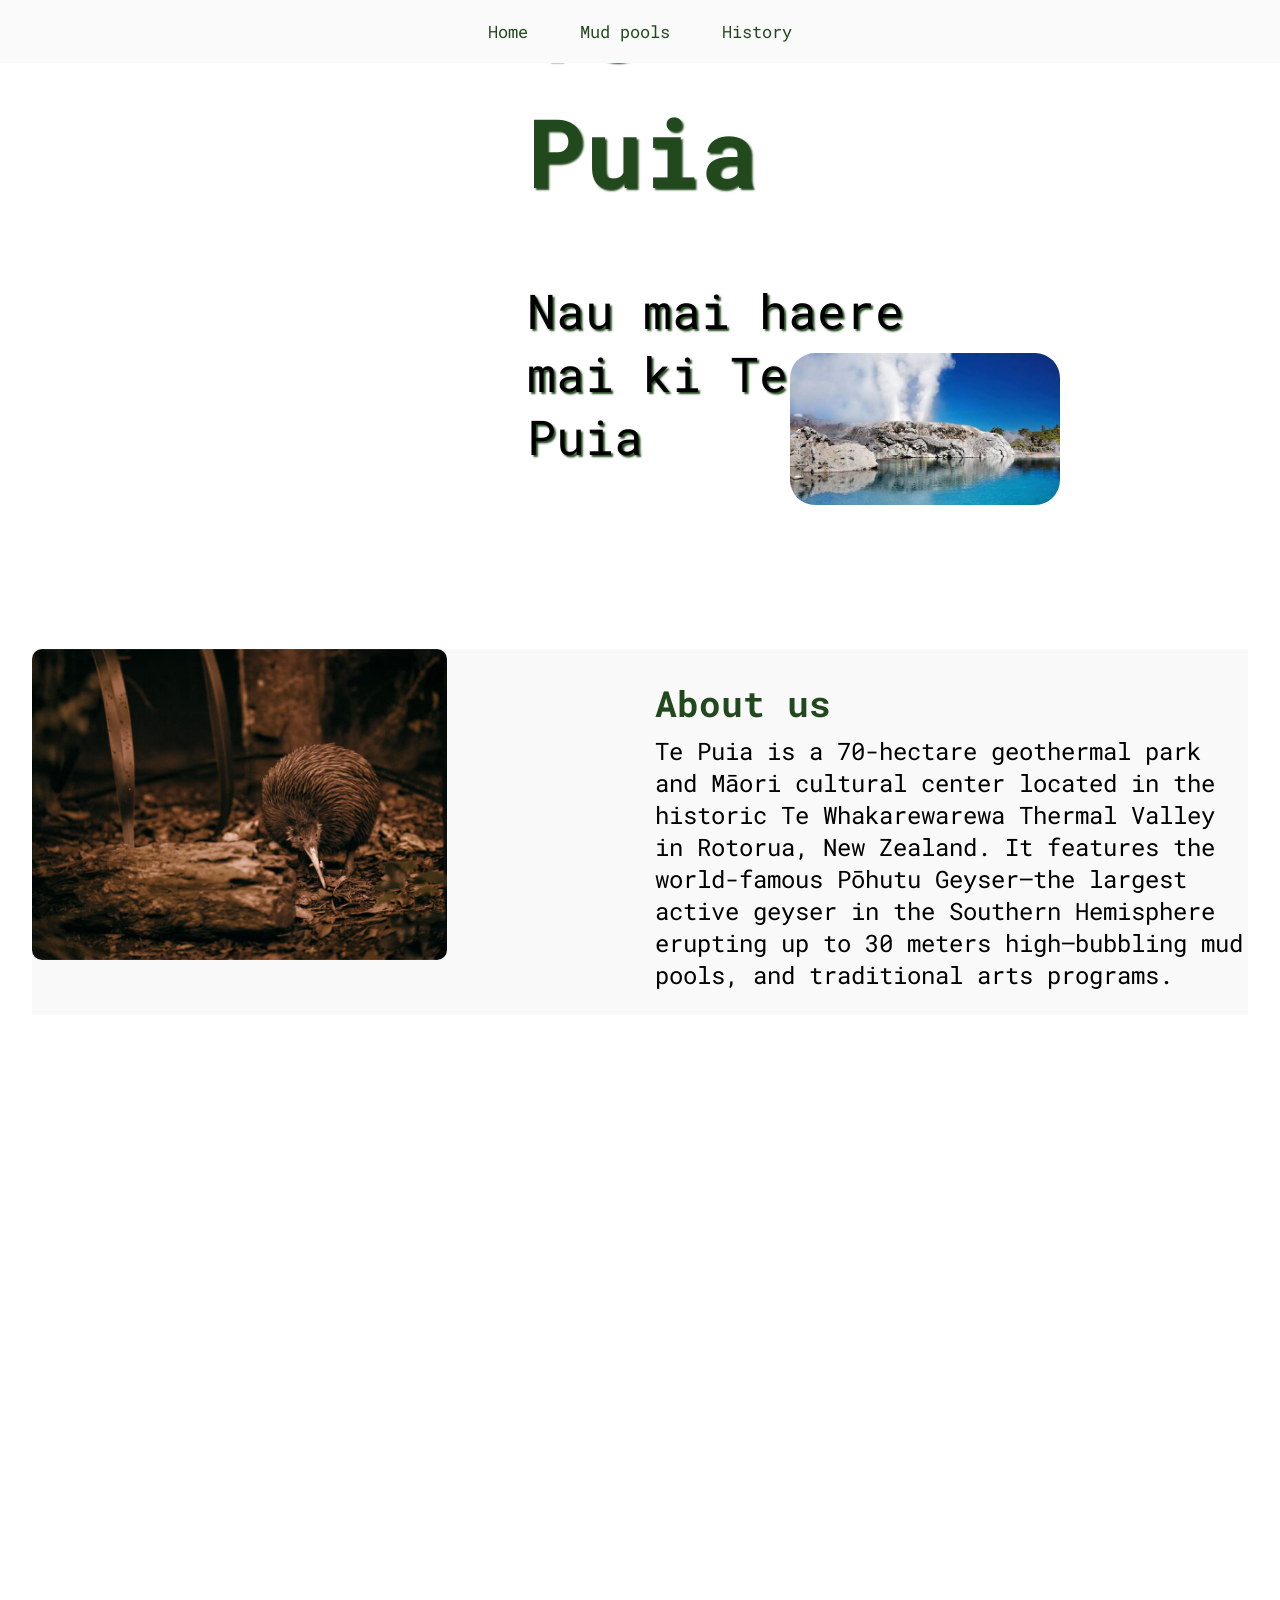
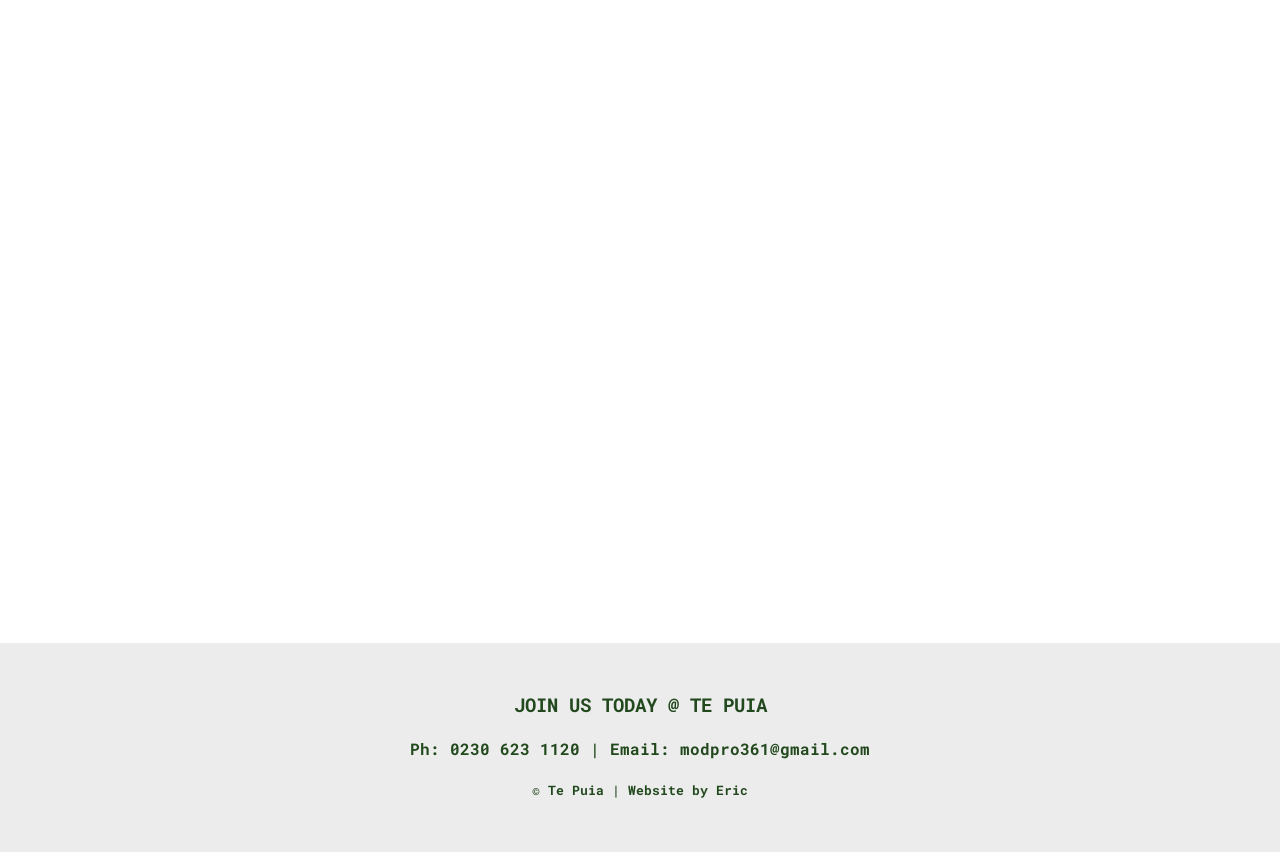
<file: index.html>
<!DOCTYPE html>
<html lang="en">
    <head>
        <!-- this sets the viewport, links the style sheet and css to the website -->
        <meta charset="utf-8">
        <link rel="stylesheet" href="css/style.css">
        <script src="js/script.js" defer></script>
        <link rel="icon" type="image/x-icon" href="images/logo.png">
        <title>Te Puia</title>
    </head>
    <body>
        <header>
            <nav>
                <a href="index.html">Home</a>
                <a href="mud-pool.html">Mud pools</a>
                <a href="history.html">History</a>
            </nav>
        </header>
        <div class="scroll-element">
            <div class="fade-in-element">
                <div class="hero-image">
                    <img src="images/hero.jpg" alt="te puia logo" width="90%">
                    <div class="hero-text">
                        <h1>Te Puia</h1>
                        <p>Nau mai haere mai ki Te Puia</p>
                    </div>
                </div>
            </div>
        </div>
        <!-- Two column layout start -->
        <div class="scroll-element">
            <section class="two-column">
                <div class="image">
                    <img src="images/Kiwi 1.jpg" alt="Kiwi pic" width="70%">
                </div>
                <div class="info">
                    <h1>About us</h1>
                    <p>Te Puia is a 70-hectare geothermal park and Māori cultural center located in the historic Te Whakarewarewa Thermal Valley in Rotorua, New Zealand. It features the world-famous Pōhutu Geyser—the largest active geyser in the Southern Hemisphere erupting up to 30 meters high—bubbling mud pools, and traditional arts programs.</p>
                </div>
            </section>
        </div>
        <!-- Two column layout end -->
        <!-- Two column layout start -->
        <div class="scroll-element">
            <div>
                <nav class="second-nav">
                    <p id="half-bar">Learn more</p>
                </nav>
                <section class="two-column-selector">
                    <!-- Card 1 -->
                    <div class="holographic-container">
                        <div class="holographic-card">
                            <a href="history.html" style="text-decoration: none;">
                                <div class="card">
                                    <img src="/images/20240626_100206.jpg" alt="Matakerepo" width="100%">
                                    <h2 class="card-text">History</h2>
                                </div>
                            </a>
                        </div>
                    </div>
                    <!-- Card 2 -->
                    <div class="holographic-container">
                        <div class="holographic-card">
                            <a href="mud-pool.html" style="text-decoration: none;">
                                <div class="card">
                                    <img src="/images/20240626_104441.jpg" alt="Mud pools" width="100%">
                                    <h2 class="card-text">Mud pools</h2>
                                </div>
                            </a>
                        </div>
                    </div>
                </section>
            </div>
        </div>
        <!-- Two column layout end -->
        <footer>
            <h3>JOIN US TODAY @ TE PUIA</h3>
            <h4>Ph: 0230 623 1120 | Email: modpro361@gmail.com</h4>
            <h5>© Te Puia | Website by Eric</h5>
        </footer>
    </body>
</html>
</file>
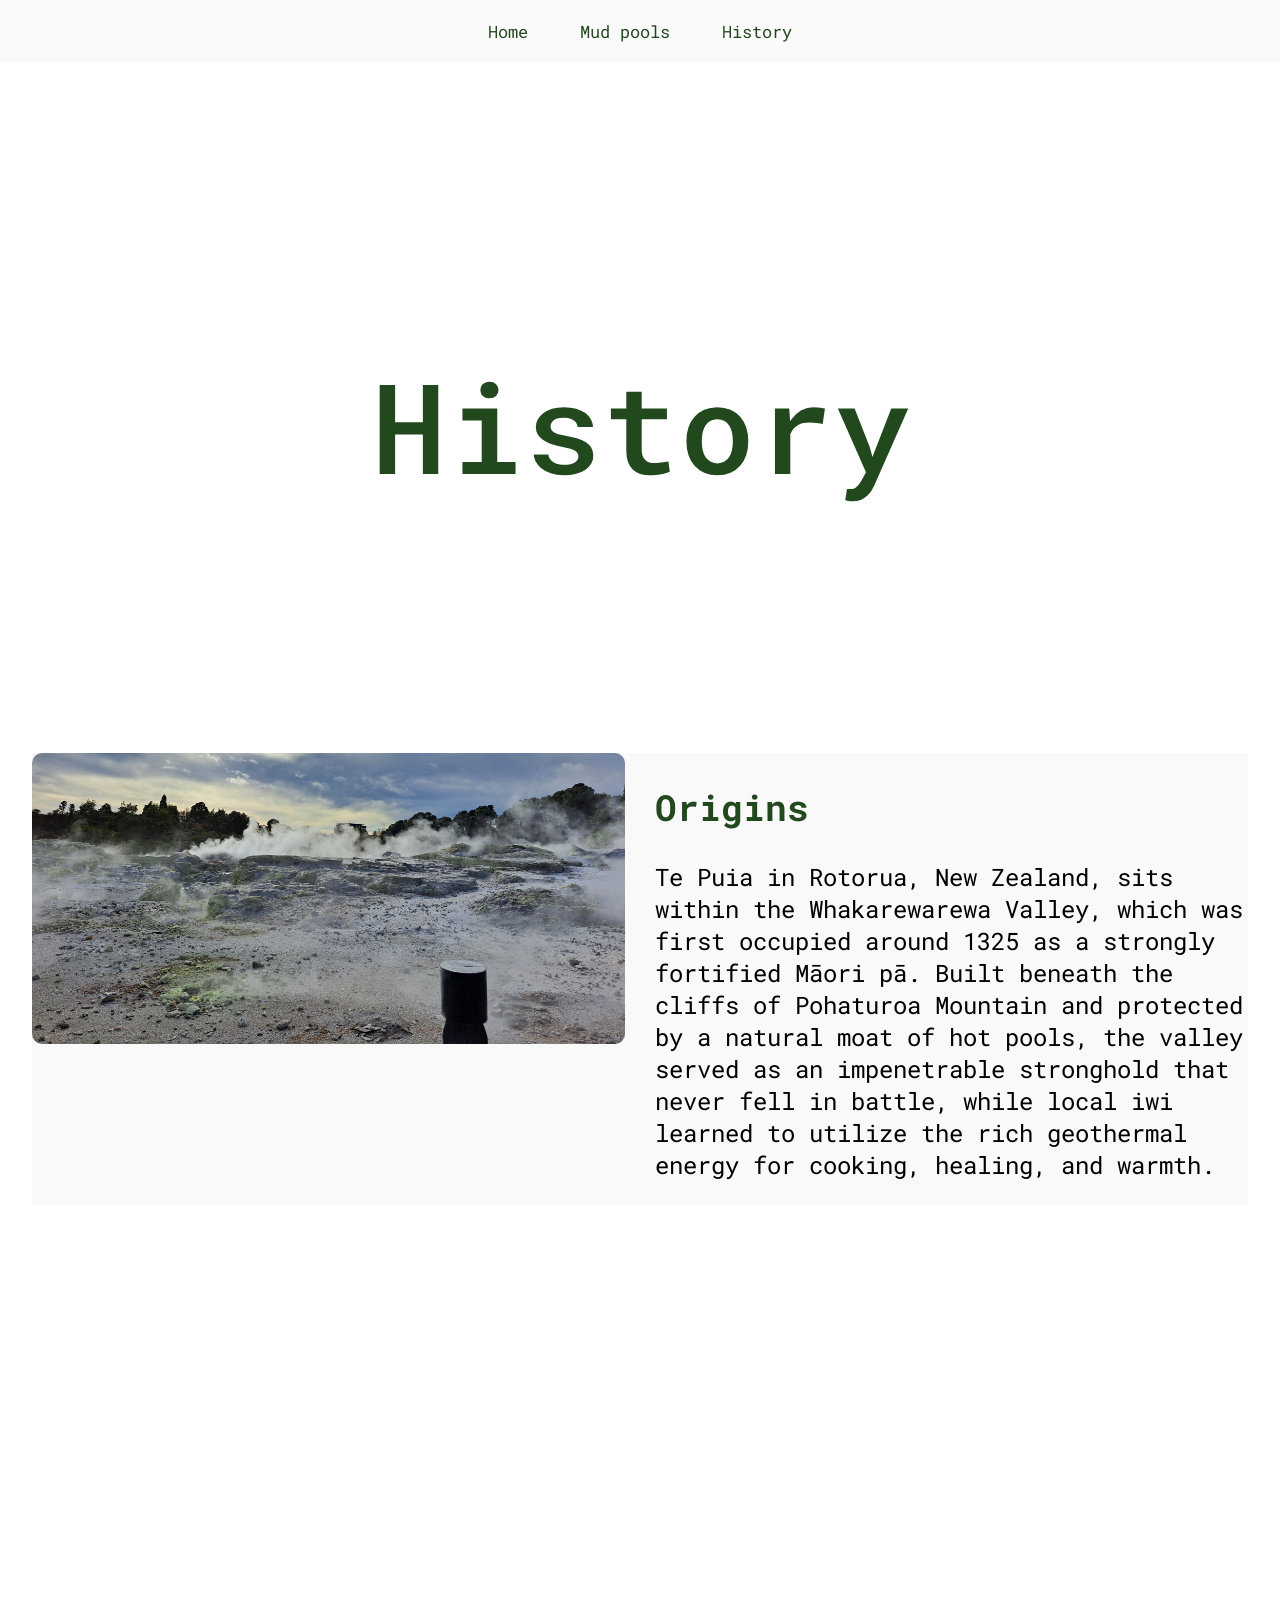
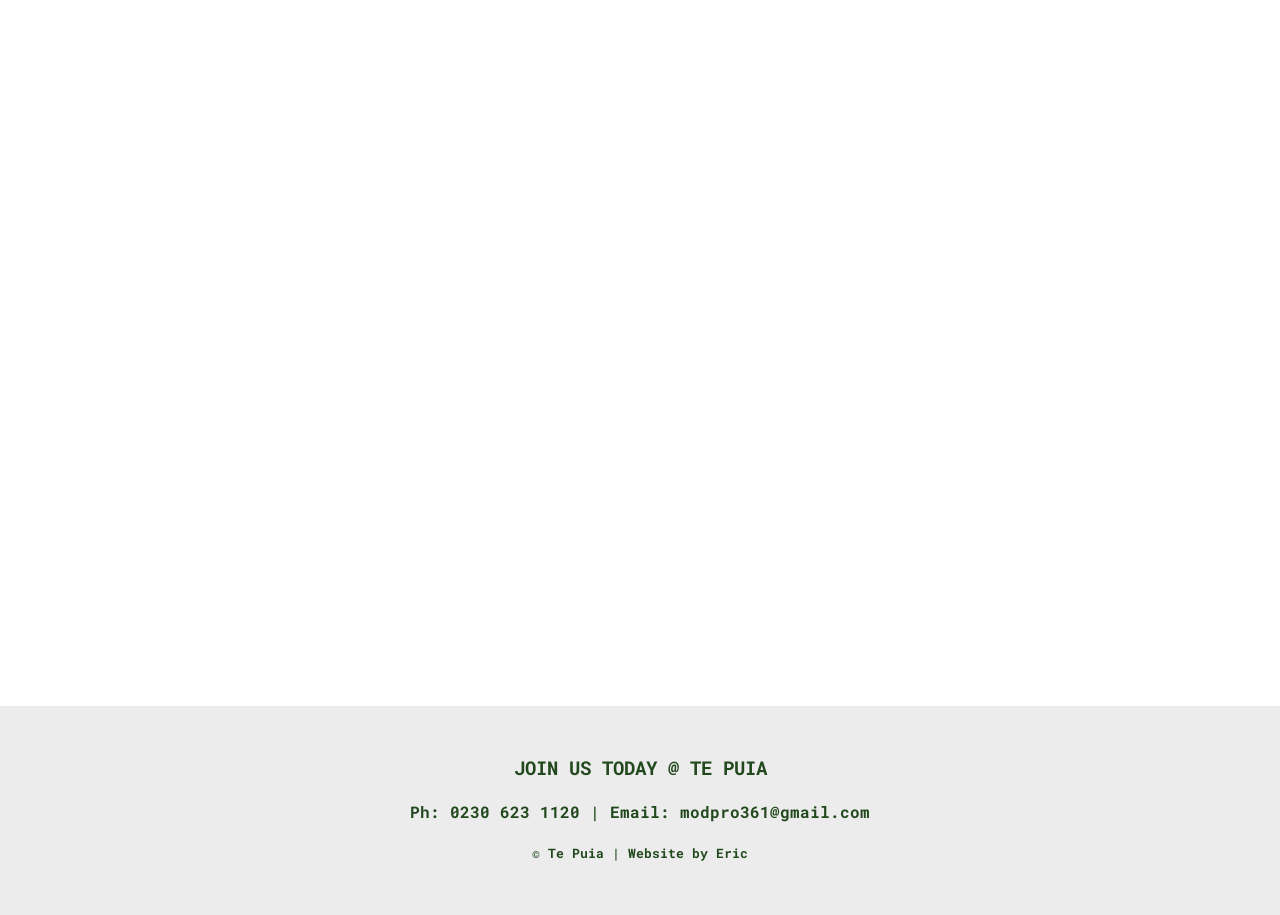
<file: history.html>
<!DOCTYPE html>
<html lang="en">
    <head>
        <!-- this sets the viewport, links the style sheet and css to the website -->
        <meta charset="UTF-8">
        <meta name="viewport" content="width=device-width, initial-scale=1.0">
        <link rel="stylesheet" href="css/style.css">
        <script src="js/script.js" defer></script>
        <link rel="icon" type="image/x-icon" href="images/logo.png">
        <title>History</title>
    </head>
    <body>
        <header>
            <nav>
                <a href="index.html">Home</a>
                <a href="mud-pool.html">Mud pools</a>
                <a href="history.html">History</a>
            </nav>
        </header>
        <section class="hero-video">
            <h1 class="hero-text-subpages">
                History
            </h1>
            <video autoplay muted loop playsinline preload="auto">
                <source src="./images/tepuiamain.mp4" type="video/mp4">
            </video>
        </section>
        <!-- Two column layout start -->
        <div class="scroll-element">
            <section class="two-column">
                <div class="image">
                    <img src="./images/20240626_111923.jpg" alt="geyser" width="100%">
                </div>
                <div class="info">
                    <h2>Origins</h2>
                    <p>Te Puia in Rotorua, New Zealand, sits within the Whakarewarewa Valley, which was first occupied around 1325 as a strongly fortified Māori pā. Built beneath the cliffs of Pohaturoa Mountain and protected by a natural moat of hot pools, the valley served as an impenetrable stronghold that never fell in battle, while local iwi learned to utilize the rich geothermal energy for cooking, healing, and warmth.</p>
                </div>
            </section>
        </div>
        <!-- Two column layout end -->
        <!-- Two column layout start -->
        <div class="scroll-element">
            <section class="two-column">
                <div class="image">
                    <img src="./images/apiranangata.jpg" alt="Apirana Ngata" width="90%">
                </div>
                <div class="info">
                    <h2>Sir Āpirana Ngata</h2>
                    <p>In the 1920s, leader Sir Āpirana Ngata helped establish early efforts to protect traditional carving practices, eventually leading to the passing of the New Zealand Māori Arts and Crafts Institute Act in 1963. This institute was founded on the current site to foster and preserve ancestral Māori arts like weaving and woodcarving, merging indigenous cultural education with the region's long-standing tourism heritage. </p>
                </div>
            </section>
        </div>
        <!-- Two column layout end -->
        <!-- Two column layout start -->
        <div class="scroll-element">
            <section class="two-column">
                <div class="image">
                    <img src="./images/carving-school.jpg" alt="carving school" width="70%">
                </div>
                <div class="info">
                    <h2>Modern Preservation Efforts</h2>
                    <p>In recent history, the mandate to protect these traditions evolved when Parliament enacted the New Zealand Māori Arts and Crafts Institute Vesting Act in 2020, returning ownership of Te Puia directly to local mana whenua iwi partners. Today, it remains a world-famous cultural and geothermal center centered around the massive Pōhutu Geyser. </p>
                </div>
            </section>
        </div>
        <!-- Two column layout end -->
        <footer>
            <h3>JOIN US TODAY @ TE PUIA</h3>
            <h4>Ph: 0230 623 1120 | Email: modpro361@gmail.com</h4>
            <h5>© Te Puia | Website by Eric</h5>
        </footer>
    </body>
</html>
</file>
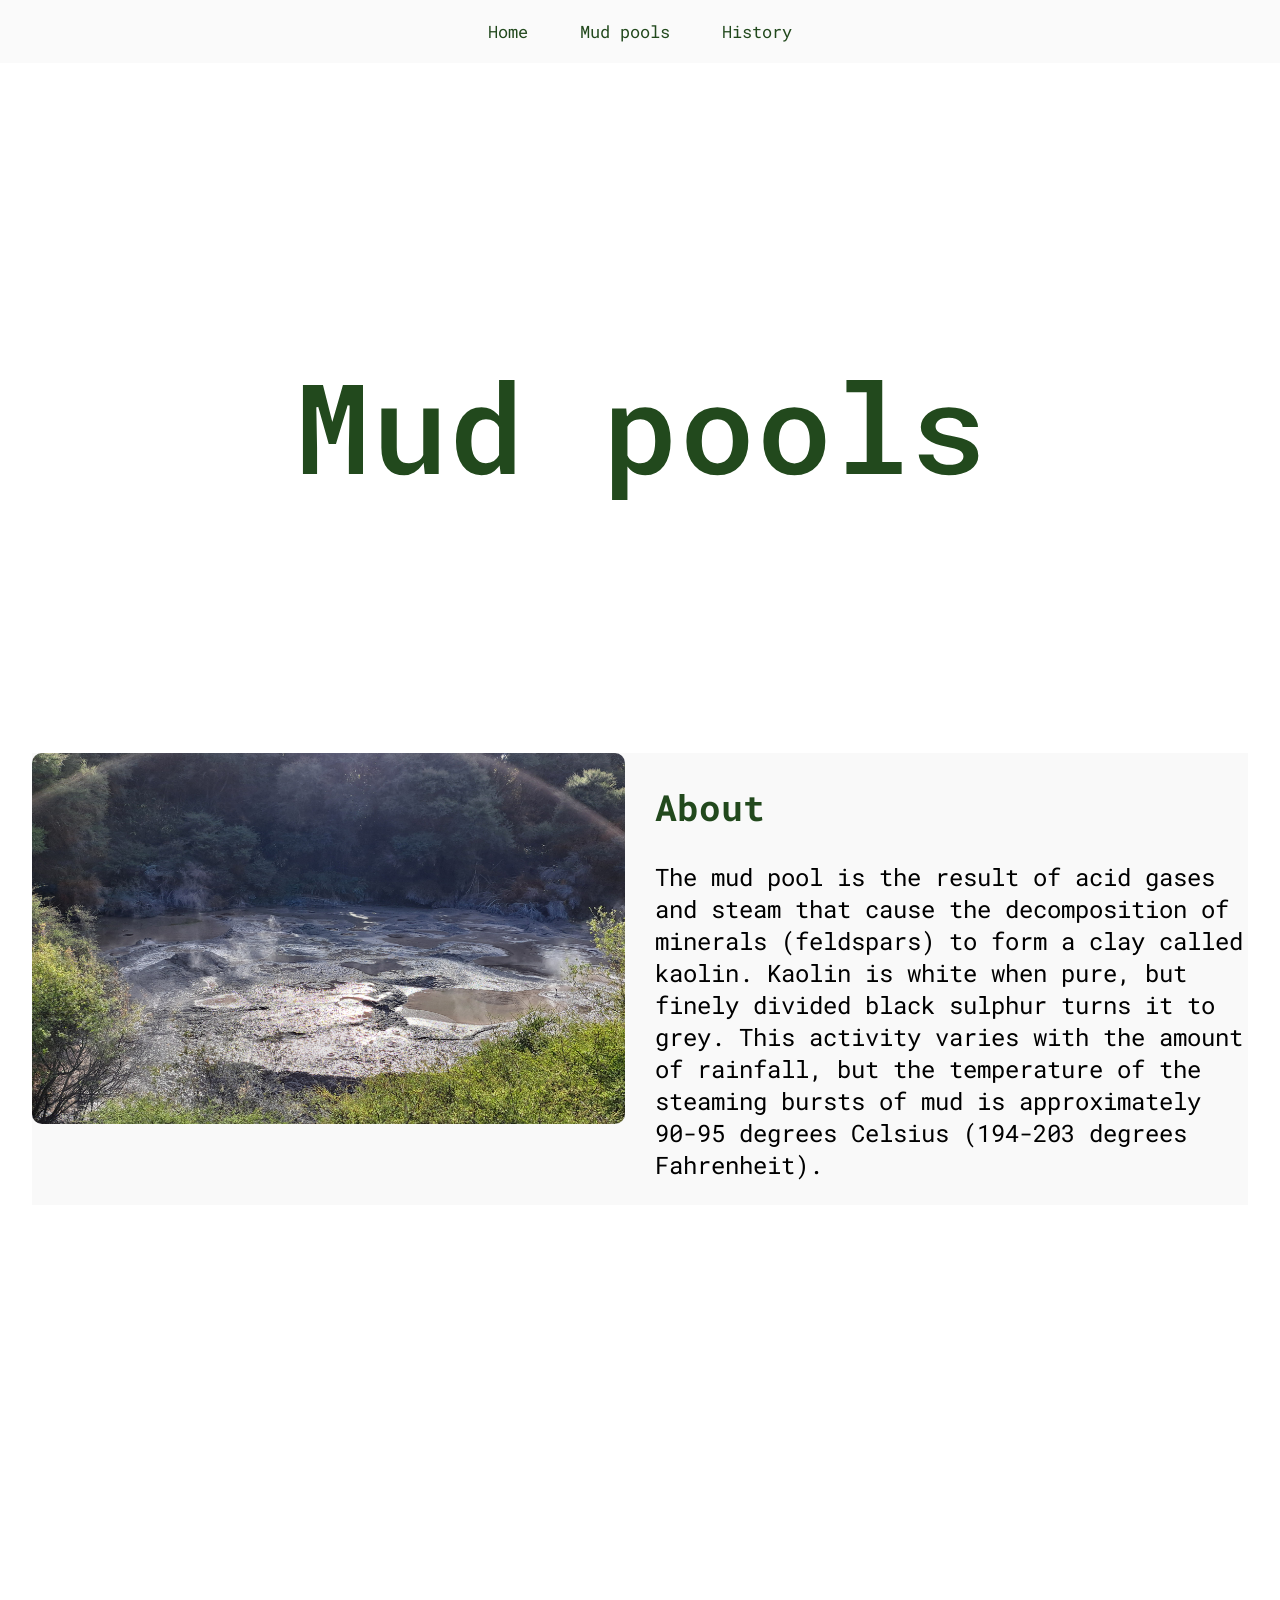
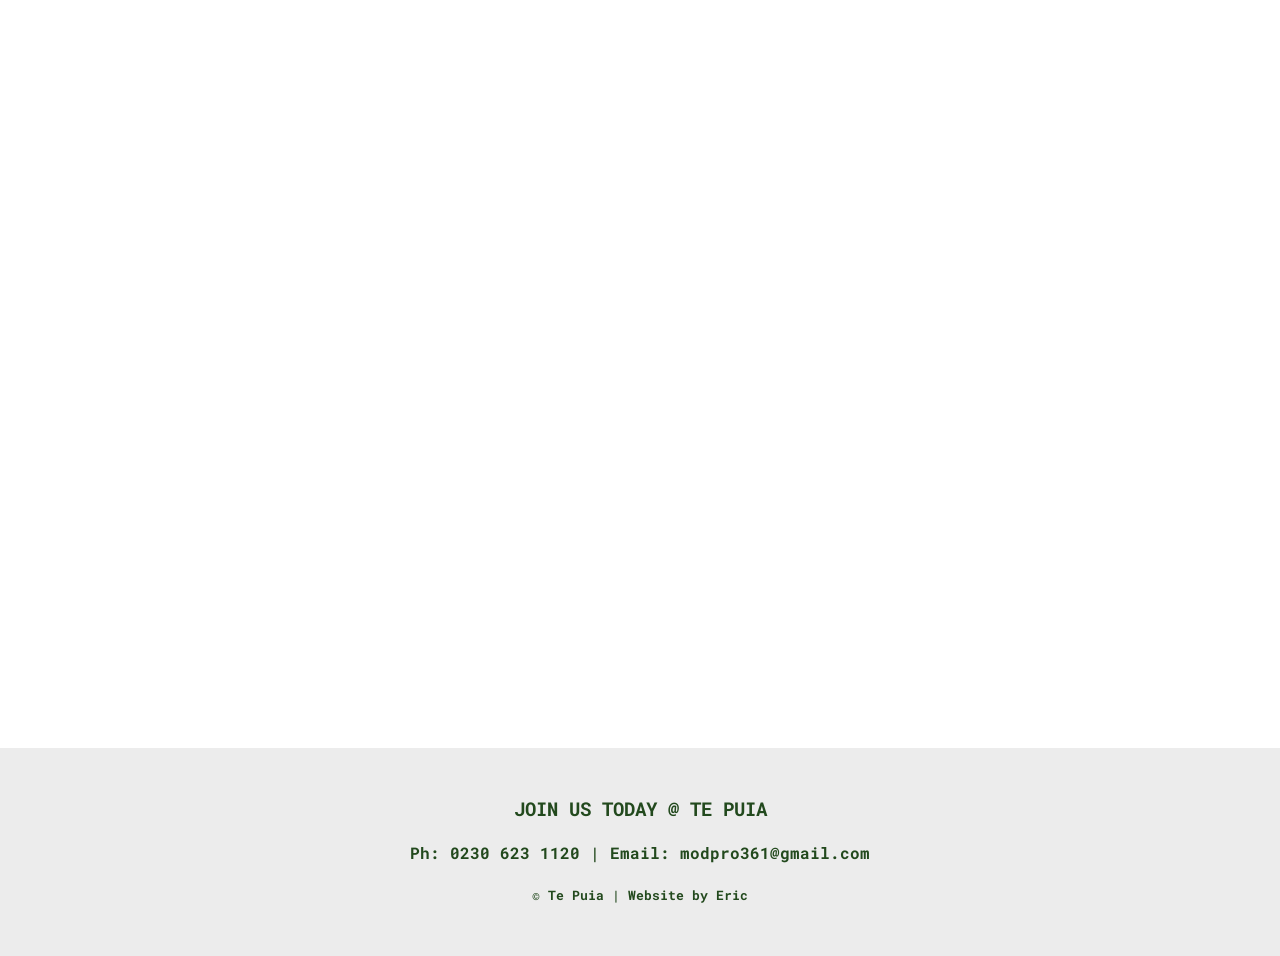
<file: mud-pool.html>
<!DOCTYPE html>
<html lang="en">
    <head>
        <!-- this sets the viewport, links the style sheet and css to the website -->
        <meta charset="UTF-8">
        <meta name="viewport" content="width=device-width, initial-scale=1.0">
        <link rel="stylesheet" href="css/style.css">
        <script src="js/script.js" defer></script>
        <link rel="icon" type="image/x-icon" href="images/logo.png">
        <title>Attractions</title>
    </head>
    <body>
        <header>
            <nav>
                <a href="index.html">Home</a>
                <a href="mud-pool.html">Mud pools</a>
                <a href="history.html">History</a>
            </nav>
        </header>
        <section class="hero-video">
            <h1 class="hero-text-subpages">
                Mud pools
            </h1>
            <video autoplay muted loop playsinline preload="auto">
                <source src="./images/20240626_110422.mp4" type="video/mp4">
            </video>
        </section>
        <!-- Two column layout start -->
        <div class="scroll-element">
            <section class="two-column">
                <div class="image">
                    <img src="./images/20240626_110417.jpg" alt="mud pools" width="100%">
                </div>
                <div class="info">
                    <h2>About</h2>
                    <p>The mud pool is the result of acid gases and steam that cause the decomposition of minerals (feldspars) to form a clay called kaolin. Kaolin is white when pure, but finely divided black sulphur turns it to grey. This activity varies with the amount of rainfall, but the temperature of the steaming bursts of mud is approximately 90-95 degrees Celsius (194-203 degrees Fahrenheit). </p>
                </div>
            </section>
        </div>
        <!-- Two column layout end -->
        <!-- Two column layout start -->
        <div class="scroll-element">
            <section class="two-column">
                <div class="info">
                    <h2>The “Frog Pool”</h2>
                    <p>This mud pool is also known as the “Frog Pool” because of the similarity between the plopping mud and leaping frogs. Some pools contain mud with medicinal properties that are used to treat skin, rheumatic and arthritic ailments. Māori traditionally used the mud to treat stomach infections by mixing a small amount with water and drinking it. </p>
                </div>
                <div class="image">
                    <img src="./images/frog-pool.jpg" alt="The frog pools" width="100%">
                </div>
            </section>
        </div>
        <!-- Two column layout end -->
        <!-- Two column layout start -->
        <div class="scroll-element"> 
            <section class="two-column">
                <div class="image">
                    <img src="./images/mud-product.jpeg" alt="mud products">
                </div>
                <div class="info">
                    <h2>Products that contain mud</h2>
                    <p>The Rotorua Thermal Mud used in face masks and other beauty products is sourced from mud pools about ten times the size of Ngāmōkaiakoko Mud Pool. You can purchase some of these products from Te Puia’s Gift Shop. </p>
                </div>
            </section>
        </div>
        <!-- Two column layout end -->
        <footer>
            <h3>JOIN US TODAY @ TE PUIA</h3>
            <h4>Ph: 0230 623 1120 | Email: modpro361@gmail.com</h4>
            <h5>© Te Puia | Website by Eric</h5>
        </footer>
    </body>
</html>
</file>
<file: css/style.css>
@import url(https://fonts.googleapis.com/css?family=Roboto+Mono);

/* this makes the all my pages this font */
* {
 font-family: 'Roboto Mono';
}

/* makes nav bar follow you*/
header {
  position: sticky;
  top: 0;
  z-index: 10;
}

nav {
  background-color: #fafafa;
  display: flex;
  justify-content: center;
  align-items: center;
  gap: 20px;
}

nav a {
  float: left;
  color: #22491D;
  text-align: center;
  padding: 20px 16px;
  text-decoration: none;
  font-size: 17px;
}

nav a:hover {
  background-color: #ECECEC;
  color: black;
}

nav a.active {
  background-color: #04AA6D;
  color: white;
}

body, html {
  height: 100%;
}

.hero-image {
  padding: 90px;
  margin-left: 700px;
  margin-right: 100px;
  margin-top: 200px;
  margin-bottom: auto;
  background-repeat: no-repeat;
  background-size: 100%;
  position: relative;
  text-shadow: 2px 2px 2px #22491D;
}

.hero-image img {
  border-radius: 25px;
}

.hero-text {
  text-align: left;
  position: absolute;
  top: 20%;
  left: 20%;
  transform: translate(-70%, -70%);
  color: black;
  font-size: xxx-large;
}

/* this is the two column for all the pages (image, information) */
.two-column {
  display: grid;
  grid-template-columns: 1fr 1fr;
  gap: 30px;
  margin: 50px auto;
  max-width: 95%;
  background-color: #F9F9F9;
  font-size: x-large;
  text-align: left;
}

/* moves the text in the two columns closer the center */
.info {
  display: flex;
  flex-direction: column;
  justify-content: center;
}

/* fixes the gap between elements */
.info h1 {
  margin-bottom: 8px; /* Reduce space below the header (adjust px to taste) */
}

.info p {
  margin-top: 0; /* Remove default space above the paragraph */
}


/* this is for the two columns at the bottom of the index */
.two-column-selector {
  display: grid;
  grid-template-columns: 1fr 1fr;
  gap: 60px;
  width: 80%;
  margin: auto;
  margin-top: 50px;
  margin-bottom: 50px;
}

.card {
  background-color: #22491D;
  border-radius: 10px;
  display: flex;
  flex-direction: column;
}

.card-text {
  text-align: center;
  color: whitesmoke;
  margin-top: 9px;
}

.card img {
  width: 100%;
  height: 900px;
  object-fit: cover;
  border-radius: 10px;
}

/* this is the "learn more" bar */
#half-bar {
  text-align: center;
  color: #22491D;
  background-color: #F9F9F9;
  padding: 10px;
  font-size: x-large;
  width: 100%;
}

/* this makes the secound nav (learn more) follow you*/
nav.second-nav {
  position: sticky;
  top: 0;
  z-index: 200;
}

footer {
  color: #22491D;
  background-color: #ECECEC;
  padding-top: 30px;
  padding-bottom: 30px;
  margin-top: 50px;
  text-align: center;
}

.hero-text-subpages {
  color: #22491D;
  position: absolute;
  top: 40%;
  left: 50%;
  transform: translate(-50%, -50%);
  width: 100%;
  text-align: center;
  font-size: 8rem;
  -webkit-text-stroke: 2px white; 
}

/* fade in effect for hero section */
@keyframes fadeIn {
  0% { opacity: 0; }
  100% { opacity: 1; }
}

.fade-in-element {
  animation: fadeIn 1s ease-in-out forwards;
}

/* fade in affect as you scroll for different sections */
.scroll-element {
  opacity: 0;
  transition: 700ms ease;
}

.scroll-element.show {
  opacity: 1;
}

h1, h2 {
  color: #22491D;
}

/* Reset body defaults */
body {
    margin: 0;
    padding: 0;
}

/* force subpage video to fill screen */
.hero-video {
    position: relative;
    width: 100%;
    max-height: 100%;
    overflow: hidden;
}

.hero-video video {
    width: 100%;
    height: 100%;
    object-fit: cover;
    display: block;
}

.image img{
  border-radius: 10px;
}

/* adds hover effect to the two bottom cards */
.holographic-card {
  position: relative;
  overflow: hidden;
  border-radius: 10px;
  transition: all 0.5s ease;
}

.holographic-card h2 {
  font-size: 2rem;
  position: relative;
  z-index: 2;
}

.holographic-card::before {
  content: '';
  position: absolute;
  top: -50%;
  left: -50%;
  width: 200%;
  height: 200%;
  background: linear-gradient(
    0deg, 
    transparent, 
    transparent 30%, 
    rgba(0,255,255,0.3)
  );
  transform: rotate(-45deg);
  transition: all 0.5s ease;
  opacity: 0;
}

.holographic-card:hover {
  transform: scale(1.05);
  box-shadow: 0 0 20px rgba(0,255,255,0.5);
}

.holographic-card:hover::before {
  opacity: 1;
  transform: rotate(-45deg) translateY(100%);
}
</file>
